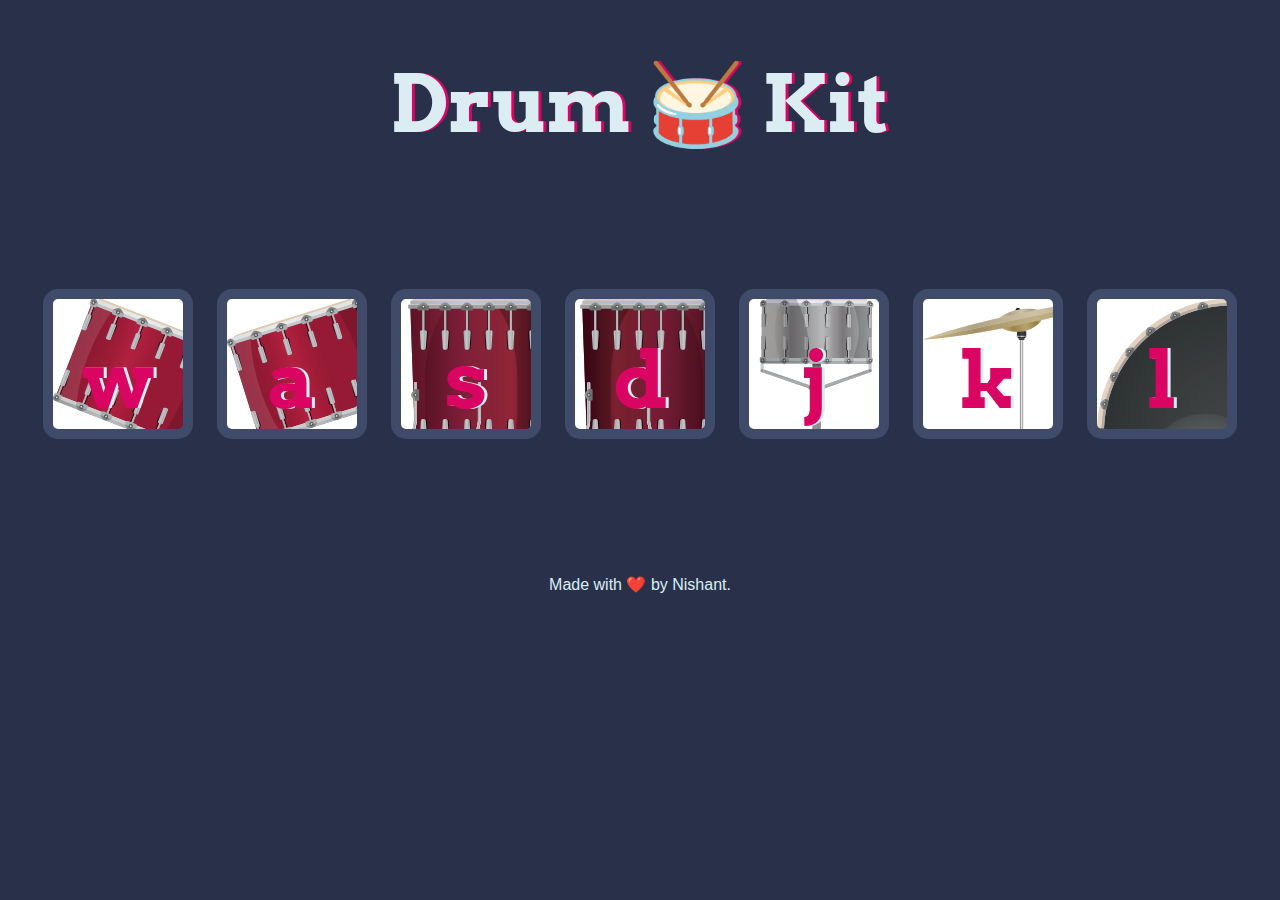
<file: Drum Kit/index.html>
<!DOCTYPE html>
<html lang="en" dir="ltr">

<head>
  <meta charset="utf-8">
  <title>Drum Kit</title>
  <link rel="stylesheet" href="styles.css">
  <link href="https://fonts.googleapis.com/css?family=Arvo" rel="stylesheet">
</head>

<body>

  <h1 id="title">Drum 🥁 Kit</h1>
  <div class="set">
    <button class="w drum">w</button>
    <button class="a drum">a</button>
    <button class="s drum">s</button>
    <button class="d drum">d</button>
    <button class="j drum">j</button>
    <button class="k drum">k</button>
    <button class="l drum">l</button>
  </div>


  
  <footer>
    Made with ❤️ by Nishant.
  </footer>
  <script src="index.js"></script>
</body>

</html>
</file>
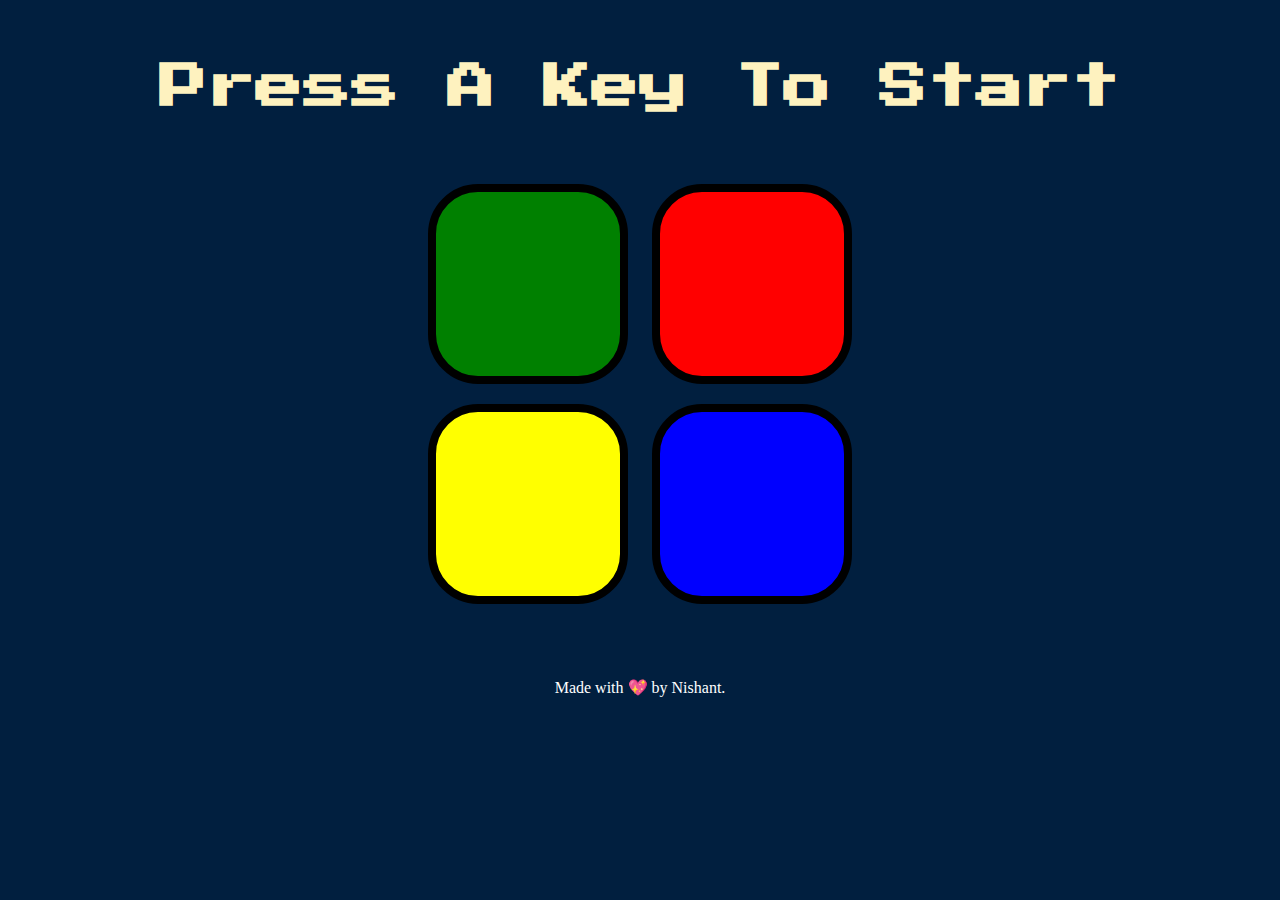
<file: The Simon Game/index.html>
<!DOCTYPE html>
<html lang="en">
  <head>
    <meta charset="UTF-8" />
    <meta http-equiv="X-UA-Compatible" content="IE=edge" />
    <meta name="viewport" content="width=device-width, initial-scale=1.0" />
    <title>The Simon Game</title>

    <!-- CSS -->
    <link rel="stylesheet" href="styles.css" />

    <!-- BOOTSTRAP -->
    <script
      src="https://cdn.jsdelivr.net/npm/bootstrap@5.0.2/dist/js/bootstrap.bundle.min.js"
      integrity="sha384-MrcW6ZMFYlzcLA8Nl+NtUVF0sA7MsXsP1UyJoMp4YLEuNSfAP+JcXn/tWtIaxVXM"
      crossorigin="anonymous"
    ></script>

    <!-- GOOGLE FONTS -->
    <link
      href="https://fonts.googleapis.com/css2?family=Press+Start+2P&display=swap"
      rel="stylesheet"
    />
  </head>
  <body>
      <h1 id="level-title">Press A Key To Start</h1>
    <div class="container">
      <div class="row">
        <button id="green" class="green simon btn"></button>
        <button id="red" class="red simon btn"></button>
      </div>
    </div>
    <div class="container">
      <div class="row">
        <button id="yellow" class="yellow simon btn"></button>
        <button id="blue" class="blue simon btn"></button>
      </div>
    </div>
    <script
      src="https://code.jquery.com/jquery-3.6.0.min.js"
      integrity="sha256-/xUj+3OJU5yExlq6GSYGSHk7tPXikynS7ogEvDej/m4="
      crossorigin="anonymous"
    ></script>
    <script src="index.js"></script>
  </body>
  <footer>
     Made with 💖 by Nishant.
  </footer>
</html>
</file>
<file: Drum Kit/styles.css>
body {
  text-align: center;
  background-color: #283149;
}

h1 {
  font-size: 5rem;
  color: #DBEDF3;
  font-family: "Arvo", cursive;
  text-shadow: 3px 0 #DA0463;

}

footer {
  color: #DBEDF3;
  font-family: sans-serif;
}

.w {
  background-image: url('images/tom1.png');
}

.a {
  background-image: url('images/tom2.png');
}

.s {
  background-image: url('images/tom3.png');
}

.d {
  background-image: url('images/tom4.png');
}

.j {
  background-image: url('images/snare.png');
}

.k {
  background-image: url('images/crash.png');
}

.l {
  background-image: url('images/kick.png');
}

.set {
  margin: 10% auto;
}

.game-over {
  background-color: red;
  opacity: 0.8;
}

.pressed {
  box-shadow: 0 3px 4px 0 #DBEDF3;
  opacity: 0.5;
}

.red {
  color: red;
}

.drum {
  outline: none;
  border: 10px solid #404B69;
  font-size: 5rem;
  font-family: 'Arvo', cursive;
  line-height: 2;
  font-weight: 900;
  color: #DA0463;
  text-shadow: 3px 0 #DBEDF3;
  border-radius: 15px;
  display: inline-block;
  width: 150px;
  height: 150px;
  text-align: center;
  margin: 10px;
  background-color: white;
}
</file>
<file: The Simon Game/styles.css>
body  {
   text-align: center;
   background-color: #011F3F;
}

#level-title {
   font-family: 'Press Start 2P', cursive;
   font-size: 3rem;
   margin:  5%;
   color: #FEF2BF;
 }

 .game-over {
   background-color: red;
   opacity: 0.8;
 }

.green, .red, .yellow, .blue {
   height: 200px;
   width: 200px;
   margin: 10px;
   border: solid 8px black;
   border-radius: 25%;
   display: inline-block;
}

.green {
   background-color: green;
}

.red {
   background-color: red;
}

.yellow {
   background-color: yellow;
}

.blue {
   background-color: blue;
}

footer {
   color: white;
   padding: 5%;
}

.pressed {
   box-shadow: 0 0 20px white;
   background-color: grey;
 }
</file>
